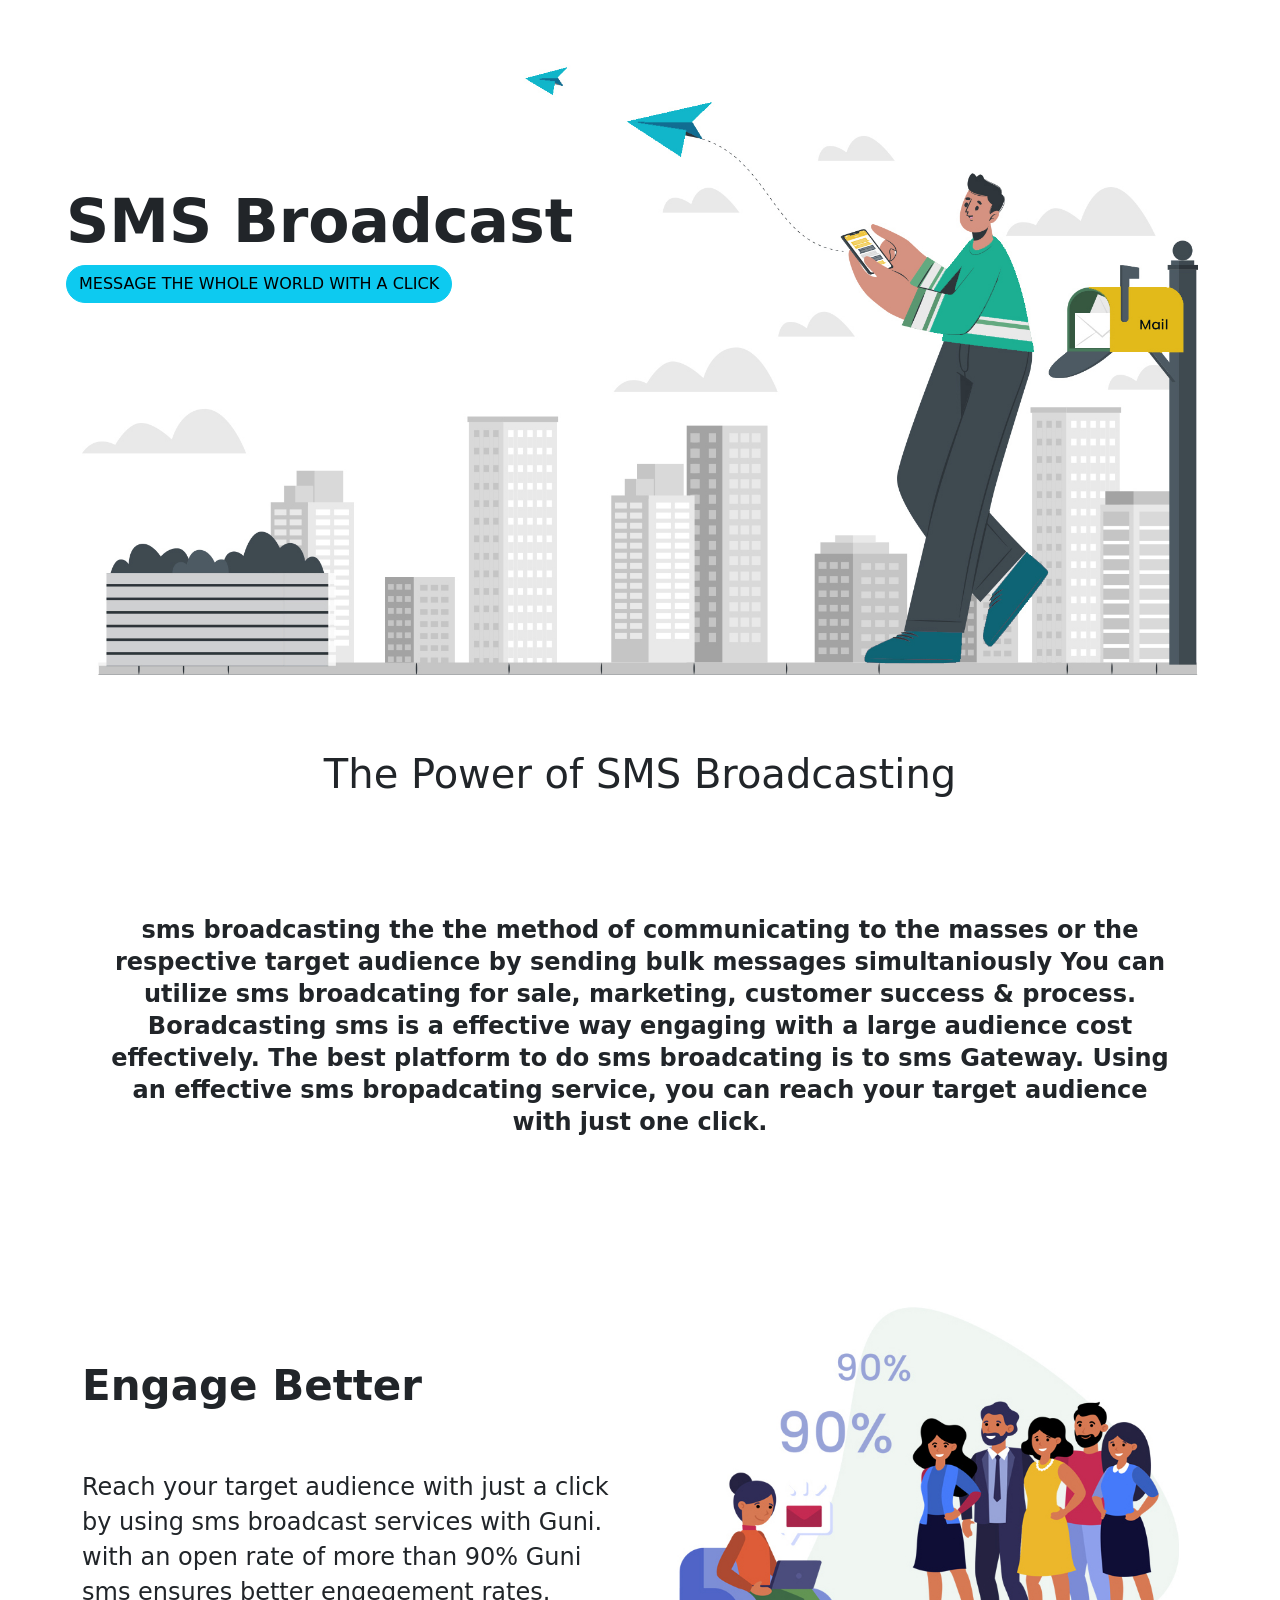
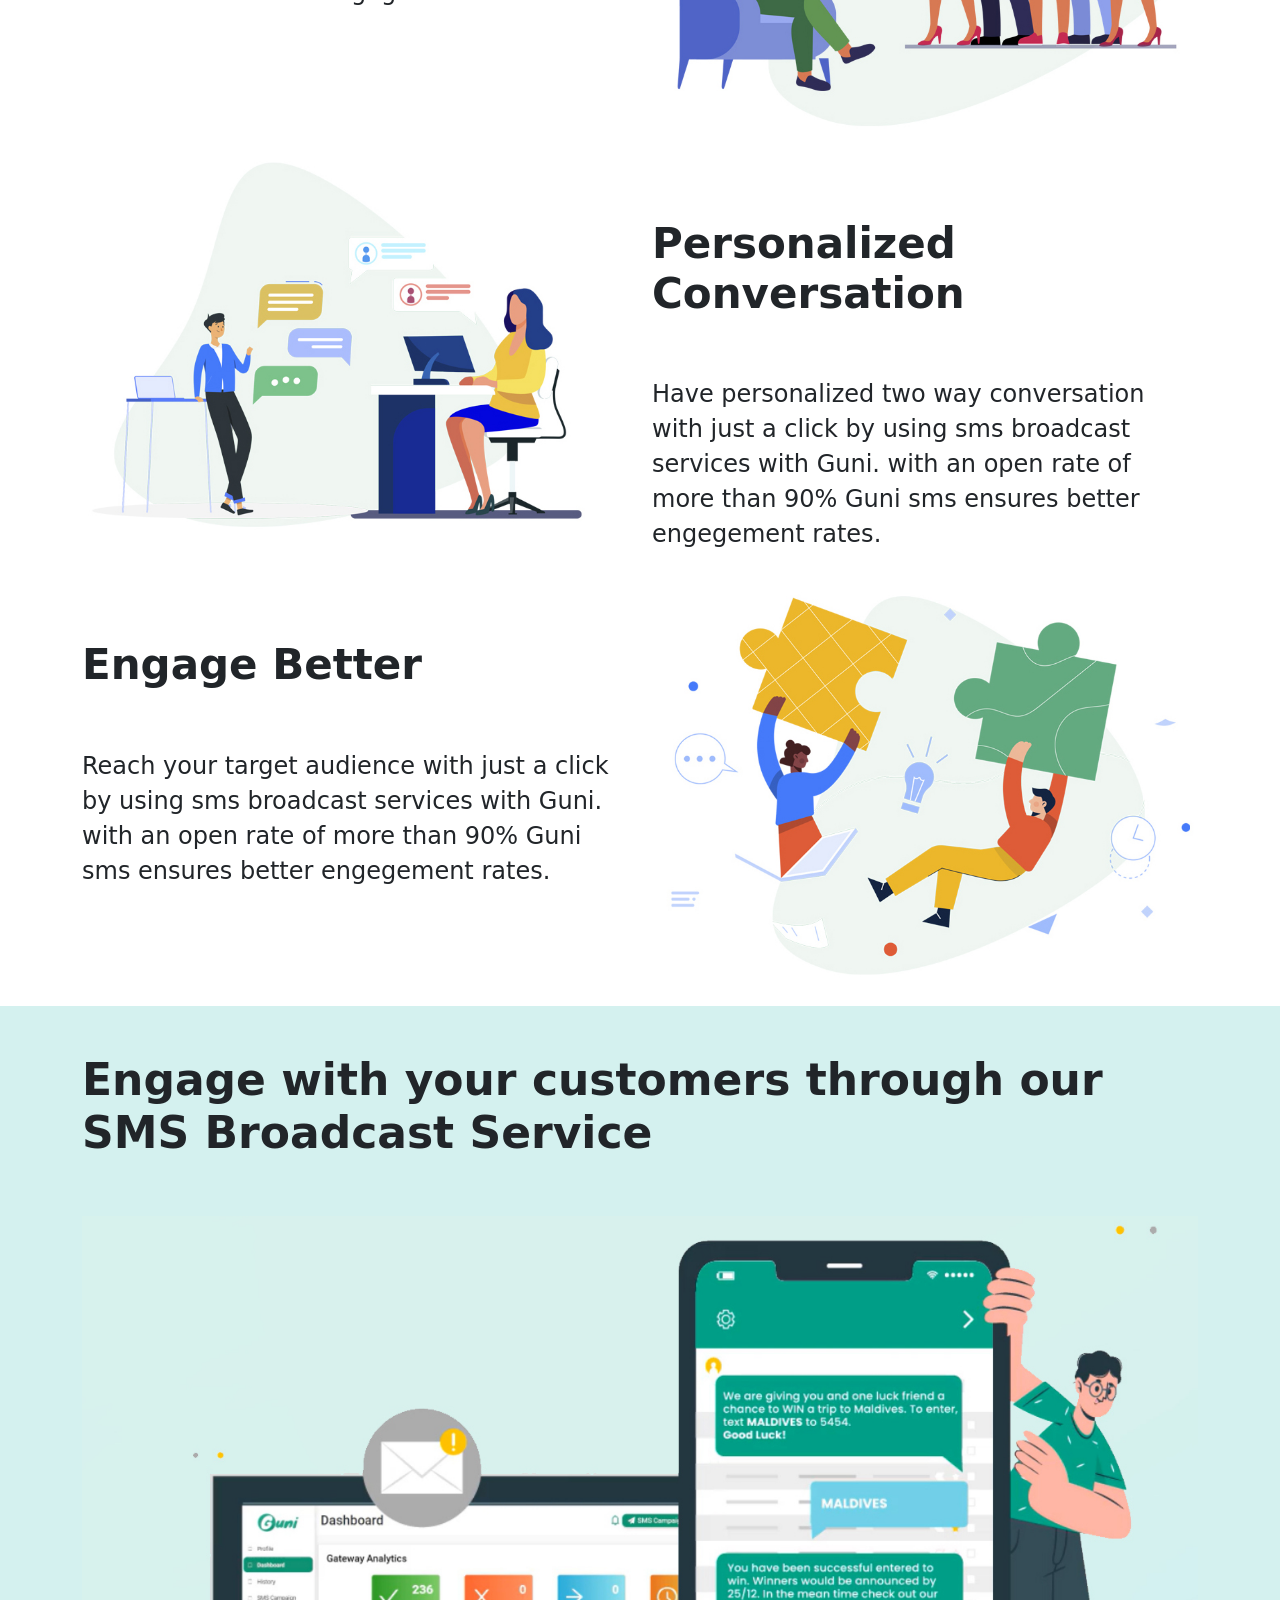
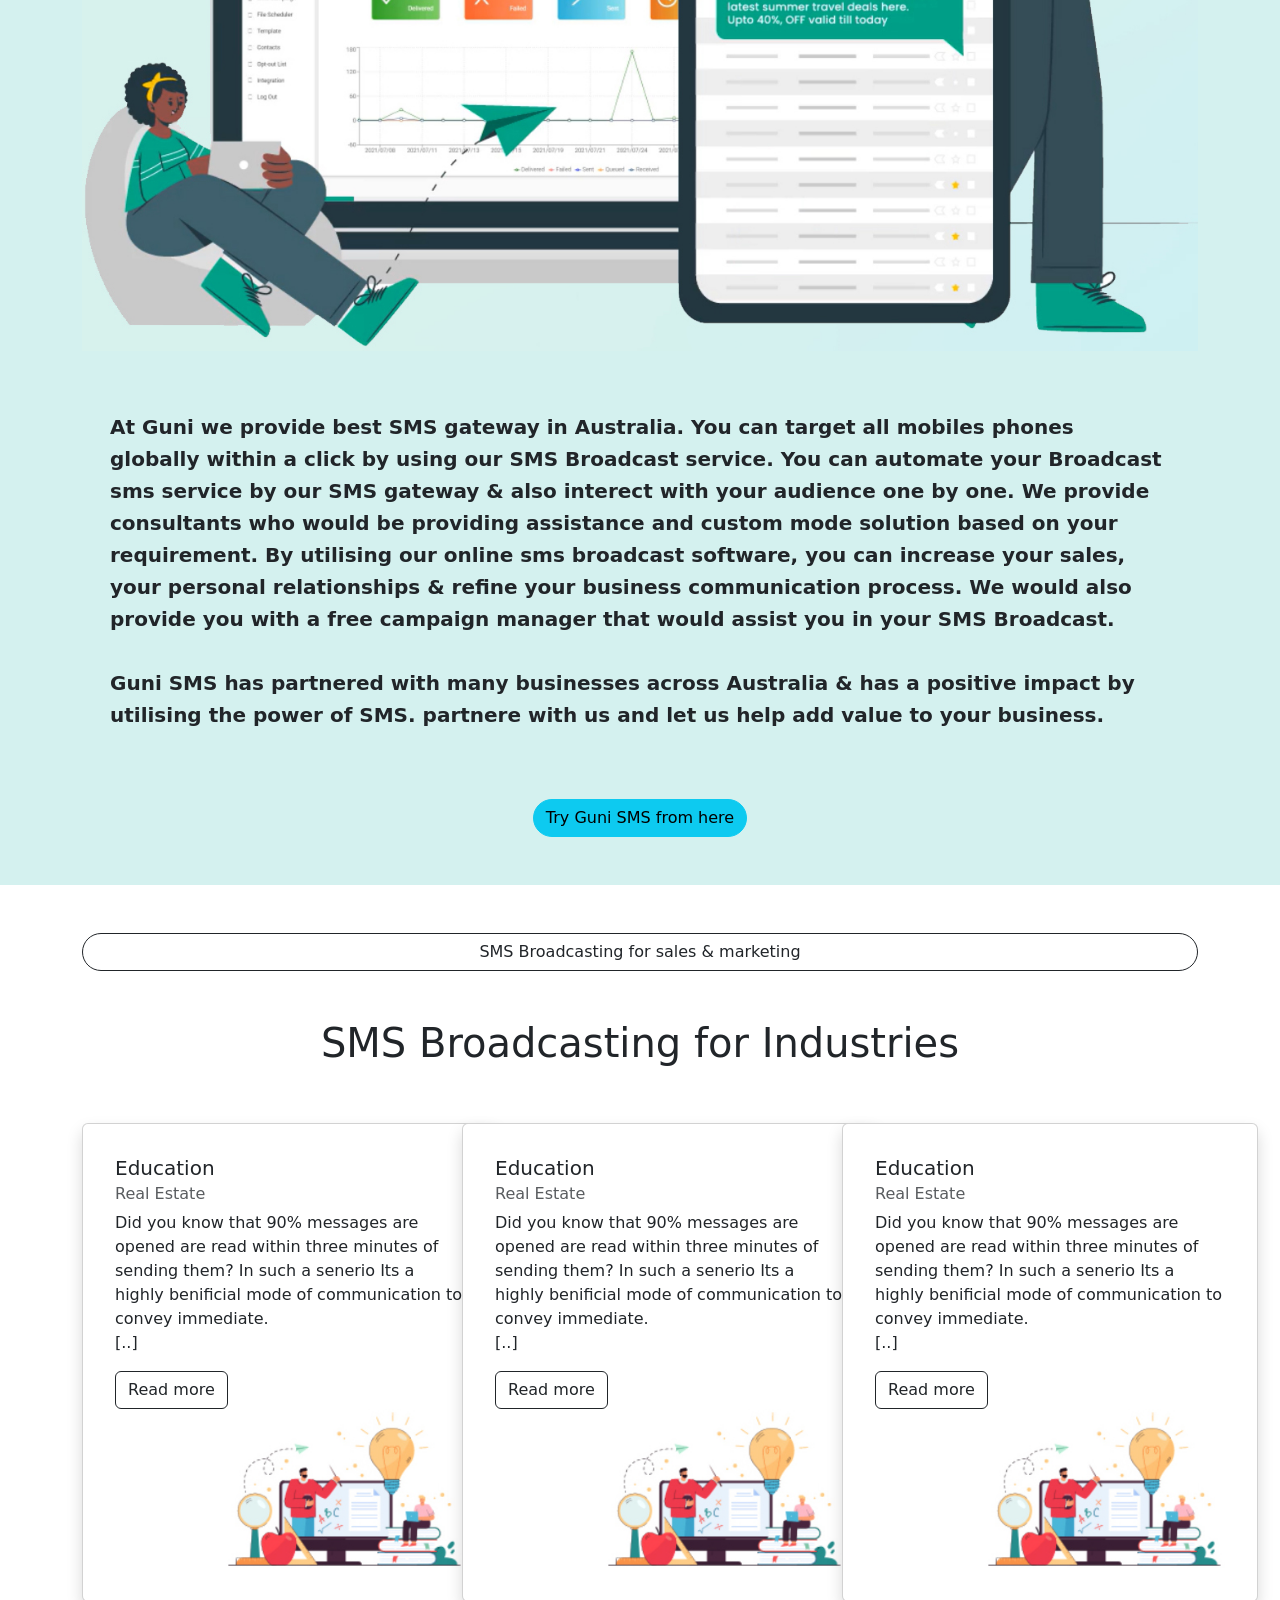
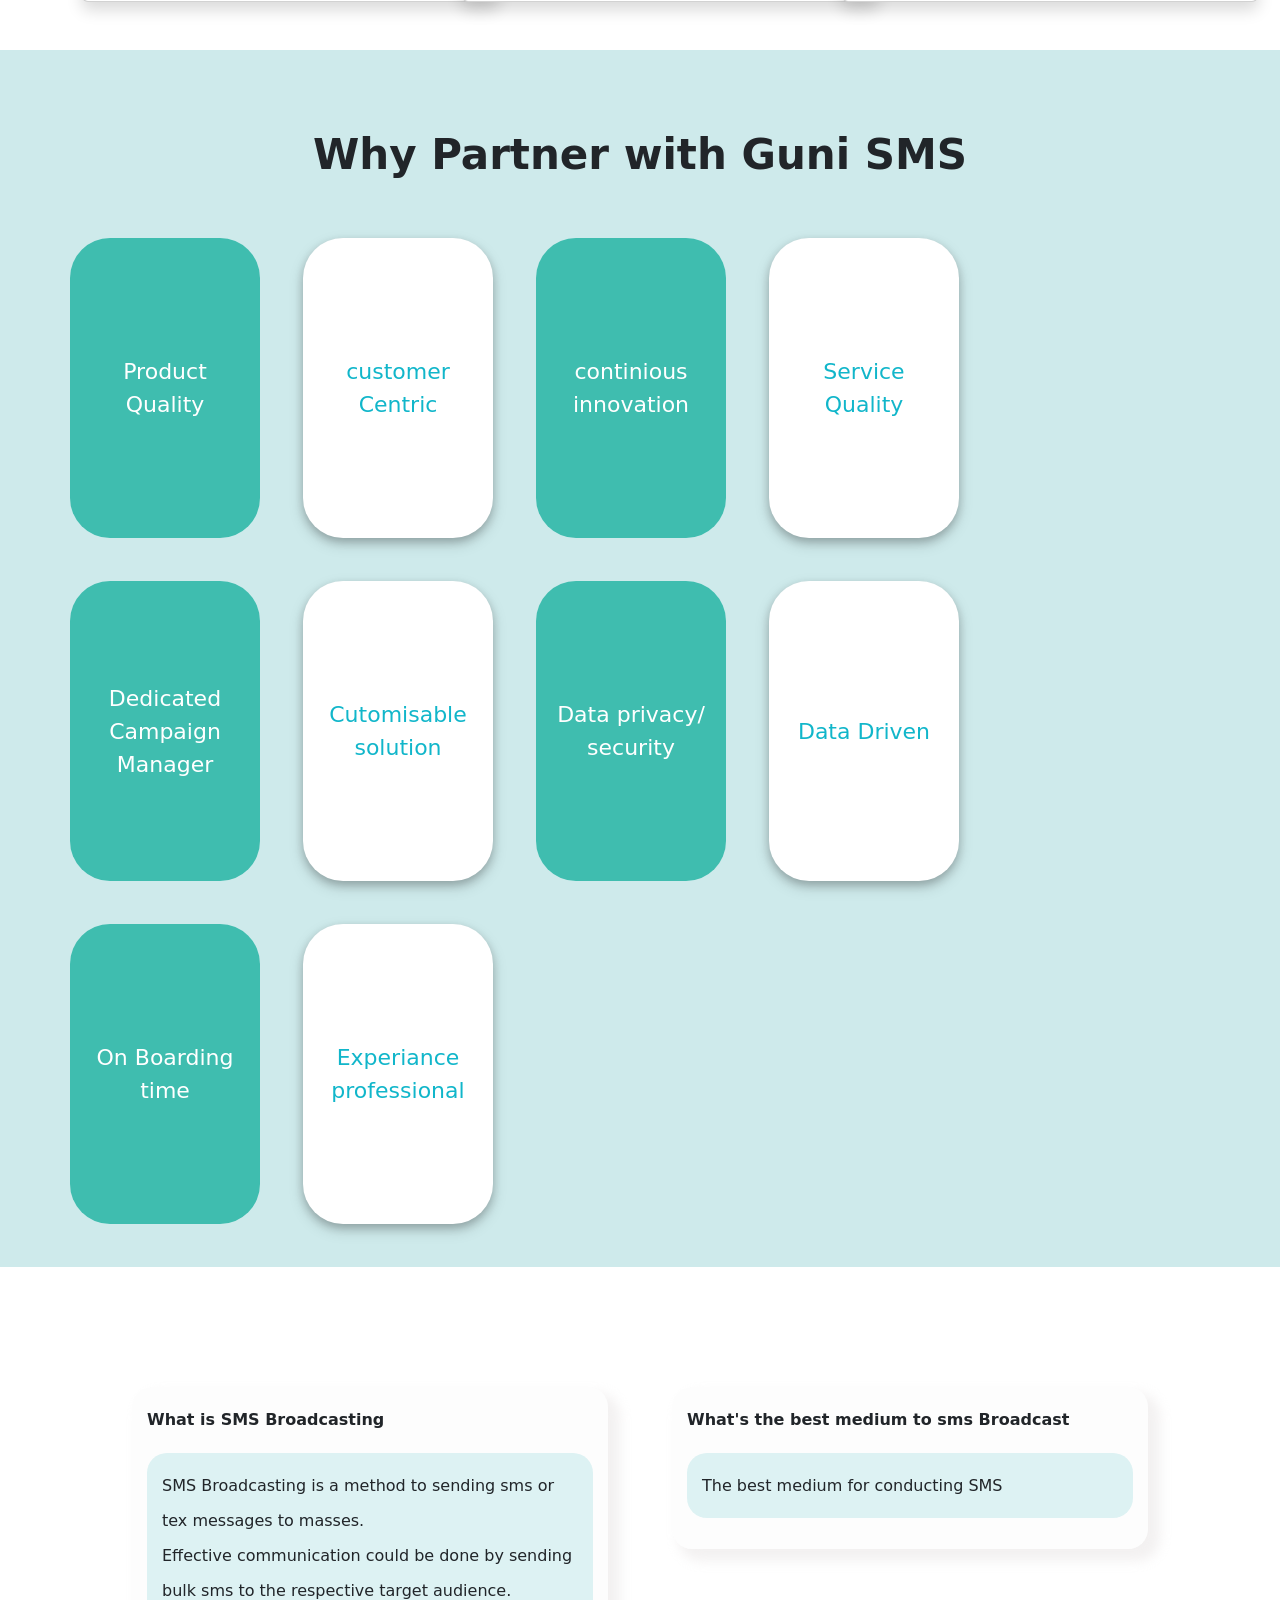
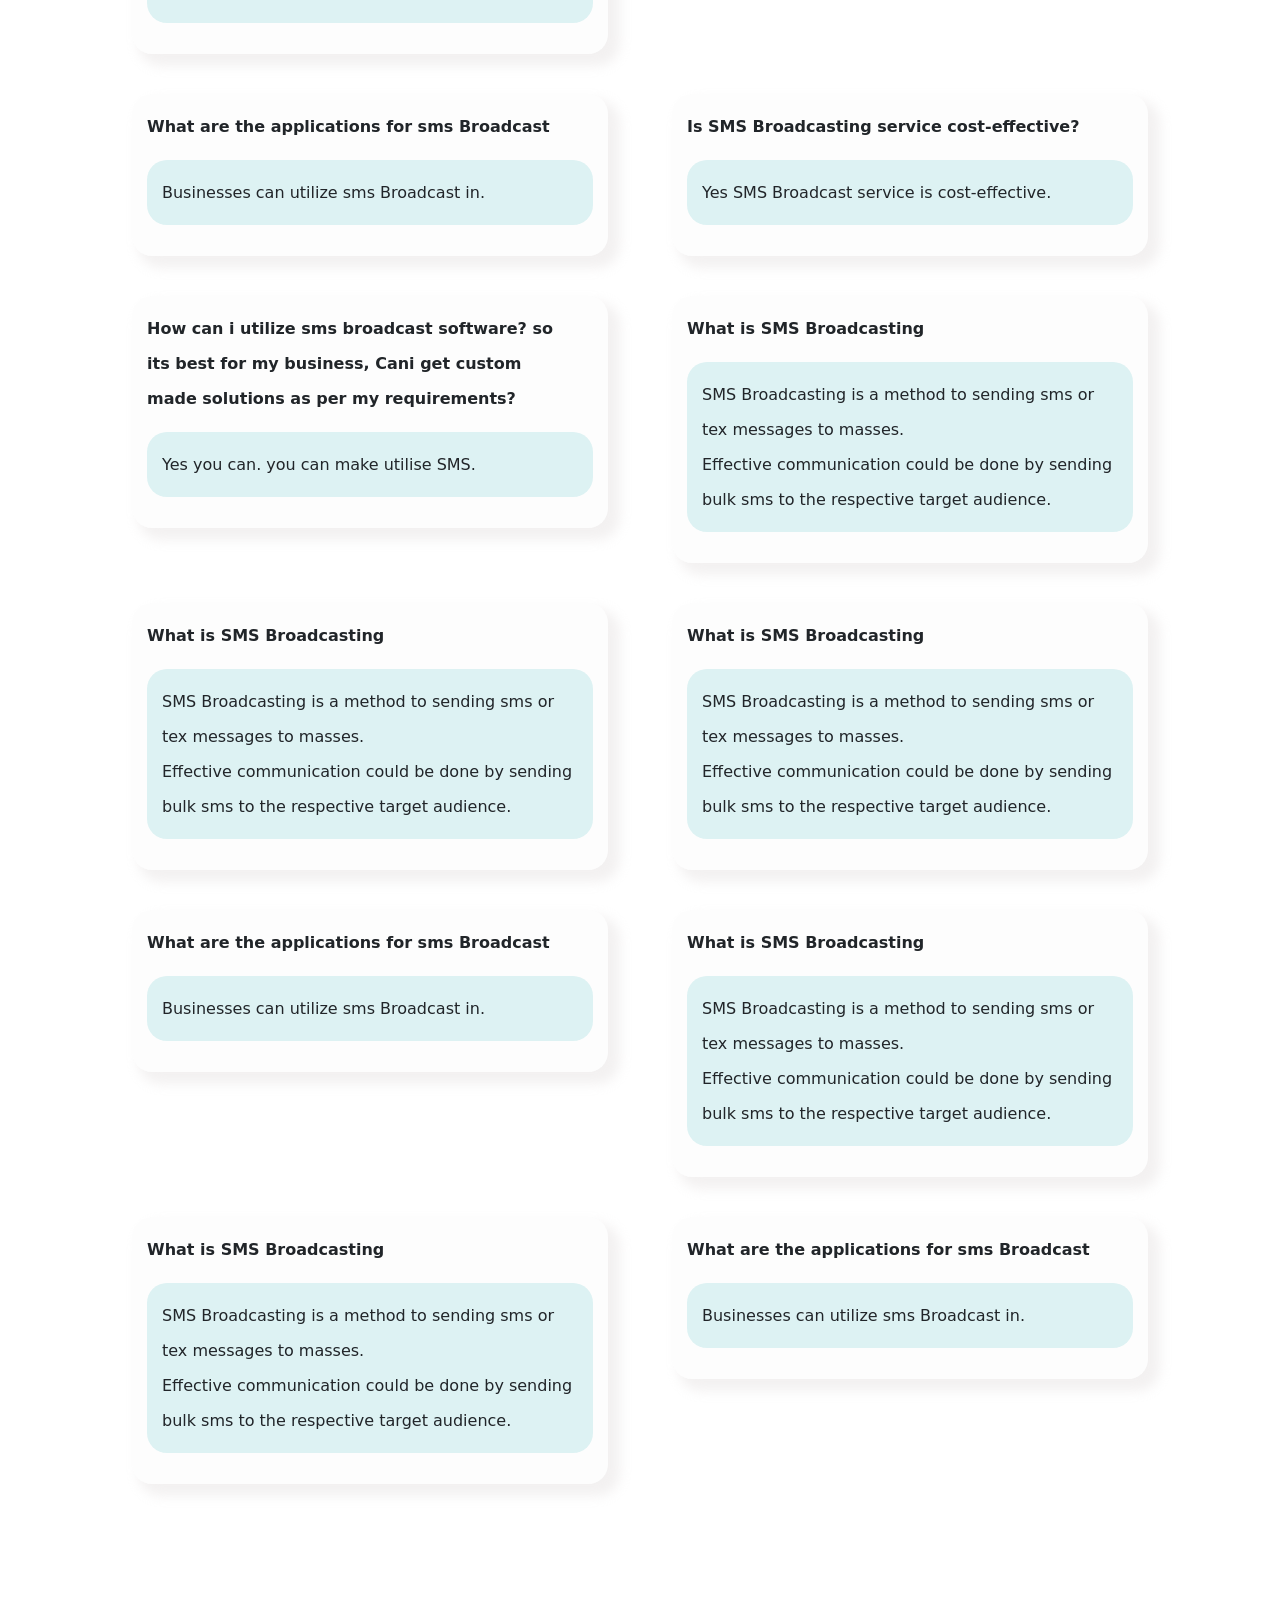
<file: index.html>
<!DOCTYPE html>
<html lang="en">
<head>
    <meta charset="UTF-8">
    <meta http-equiv="X-UA-Compatible" content="IE=edge">
    <meta name="viewport" content="width=device-width, initial-scale=1.0">
    <link rel="stylesheet" href="./style.css">
    <link href="https://cdn.jsdelivr.net/npm/bootstrap@5.1.1/dist/css/bootstrap.min.css" rel="stylesheet" integrity="sha384-F3w7mX95PdgyTmZZMECAngseQB83DfGTowi0iMjiWaeVhAn4FJkqJByhZMI3AhiU" crossorigin="anonymous">
    <link href="https://file.myfontastic.com/vGHvysHjp4X9TstECKcrHS/icons.css" rel="stylesheet">
    <title>SMS</title>
</head>

<body>
    <section class="banner">
        <div class="container">
            <div class="row">
                    <div class="col-12">
                        <img class="img-fluid" src="./banner.jpg" alt="">
                        <div class="banner-text">
                        <h1 class="banner-heading">SMS Broadcast</h1>
                        <button class="btn rounded-pill btn-info banner-button">MESSAGE THE WHOLE WORLD WITH A CLICK</button>
                        </div>
                    </div>
                </div>
            </div>
        </div>
    </section>

    <section class="broadcasting text-center">
        <div class="container">
            <div class="row">
                <div class="col-12">
                    <h1 class="pb-5">The Power of SMS Broadcasting</h1>
                </div>
                <div class="col-12">

                    <h4 class="broadcast-text">sms broadcasting the the method of communicating to the masses or the respective target audience by sending bulk messages simultaniously
                        You can utilize sms broadcating for sale, marketing, customer success & process. Boradcasting sms is a effective way engaging with a large 
                        audience cost effectively. The best platform to do sms broadcating is to sms Gateway. Using an effective sms bropadcating service, you can
                        reach your target audience with just one click.

                    </h4>
                </div>
            </div>
        </div>
    </section>

    <section class="engage">
        <div class="container">
            <div class="row">
                <div class="col-xs-12 col-sm-12 col-md-6 col-lg-6">
                    <h2 class="engage-heading">Engage Better</h2>
                    <h4 class="engage-text">Reach your target audience with just a click by using sms broadcast services with Guni. with an
                        open rate of more than 90% Guni sms ensures better engegement rates.
                    </h4>
                </div>
                <div class="col-xs-12 col-sm-12 col-md-6 col-lg-6">
                    <img class="img-fluid" src="./left-side.jpg" alt="">
                </div>
            </div>
        </div>
    </section>


    <section class="conversation">
        <div class="container">
            <div class="row">
                <div class="col-xs-12 col-sm-12 col-md-6 col-lg-6">
                    <img class="img-fluid" src="./right-side.jpg" alt="">
                </div>
                <div class="col-xs-12 col-sm-12 col-md-6 col-lg-6">
                    <h2 class="conversation-heading">Personalized Conversation</h2>
                    <h4 class="conversation-text">Have personalized two way conversation with just a click by using sms broadcast services with Guni. with an
                        open rate of more than 90% Guni sms ensures better engegement rates.
                    </h4>
                </div>
            </div>
        </div>
    </section>

    <section class="relationship">
        <div class="container">
            <div class="row">
                <div class="col-xs-12 col-sm-12 col-md-6 col-lg-6">
                    <h2 class="relationship-heading">Engage Better</h2>
                    <h4 class="relationship-text">Reach your target audience with just a click by using sms broadcast services with Guni. with an
                        open rate of more than 90% Guni sms ensures better engegement rates.
                    </h4>
                </div>
                <div class="col-xs-12 col-sm-12 col-md-6 col-lg-6">
                    <img class="img-fluid" src="./bottom-right.jpg" alt="">
                </div>
            </div>
        </div>
    </section>

    <section class="broadcast-service">
        <div class="container">
            <div class="row">
                <div class="col-12">
                    <h1 class="pt-5 pb-5 broadcast-title">Engage with your customers through our SMS Broadcast Service</h1>
                </div>
                <div class="col-12">
                    <img class="img-fluid" src="./broadcast.jpg" alt="">
                </div>
                <div class="col-12">
                    <h5 class="text-left broadcast-text">At Guni we provide best SMS gateway in Australia. You can target all mobiles phones globally within a click 
                        by using our SMS Broadcast service.
                        You can automate your Broadcast sms service by our SMS gateway & also interect with your audience one by one. We
                        provide consultants who would be providing assistance and custom mode solution based on your requirement.
                        By utilising our online sms broadcast software, you can increase your sales, your personal relationships &
                        refine your business communication process. We would also provide you with a free campaign manager that would assist you
                        in your SMS Broadcast. <br> <br>
                        Guni SMS has partnered with many businesses across Australia & has a positive impact by utilising the power of SMS. partnere
                        with us and let us help add value to your business. 
                    </h5>
                </div>
                <div class="col-12 text-center">
                    <button class="btn rounded-pill btn-info mb-5">Try Guni SMS from here</button>
                </div>
            </div>
        </div>
    </section>

    <section class="card-section text-center">
        <div class="container">
            <div class="row">
                <div class="col-12 text-center">
                    <div class="d-grid gap-2 pt-5 pb-5">
                        <button class="btn btn-outline-dark rounded-pill" type="button">SMS Broadcasting for sales & marketing</button>
                      </div>
                </div>
                <div class="col-12 text-center">
                    <h1 class="pb-5">SMS Broadcasting for Industries</h1>
                </div>
            </div>


            <div class="row">
                <div class="col-xs-12 col-sm-12 col-md-6 col-lg-4">
                    <div class="card shadow p-3 mb-5 bg-body" style="width: 26rem;">
                        <div class="card-body text-sm-start">
                          <h5 class="card-title">Education</h5>
                          <h6 class="card-subtitle mb-2 text-muted">Real Estate</h6>
                          <p class="card-text">Did you know that 90% messages are opened are read within three minutes of sending them? In such a senerio Its a highly benificial mode of communication to convey immediate. <br> [..] </p>
                          <button class="btn btn-outline-dark">Read more</button>
                          <img class="img-fluid card-image" src="./icon-1.jpg" alt="">
                        </div>
                      </div>
                </div>

                <div class="col-xs-12 col-sm-12 col-md-6 col-lg-4">
                    <div class="card shadow p-3 mb-5 bg-body" style="width: 26rem;">
                        <div class="card-body text-sm-start">
                          <h5 class="card-title">Education</h5>
                          <h6 class="card-subtitle mb-2 text-muted">Real Estate</h6>
                          <p class="card-text">Did you know that 90% messages are opened are read within three minutes of sending them? In such a senerio Its a highly benificial mode of communication to convey immediate. <br> [..] </p>
                          <button class="btn btn-outline-dark">Read more</button>
                          <img class="img-fluid card-image" src="./icon-1.jpg" alt="">
                        </div>
                      </div>
                </div>

                <div class="col-xs-12 col-sm-12 col-md-6 col-lg-4">
                    <div class="card shadow p-3 mb-5 bg-body" style="width: 26rem;">
                        <div class="card-body text-sm-start">
                          <h5 class="card-title">Education</h5>
                          <h6 class="card-subtitle mb-2 text-muted">Real Estate</h6>
                          <p class="card-text">Did you know that 90% messages are opened are read within three minutes of sending them? In such a senerio Its a highly benificial mode of communication to convey immediate. <br> [..] </p>
                          <button class="btn btn-outline-dark">Read more</button>
                          <img class="img-fluid card-image" src="./icon-1.jpg" alt="">
                        </div>
                      </div>
                </div>







            </div>
                




            
        </div>
    </section>




    <section class="partners text-center">
        <div class="container">
            <div class="row">
                <div class="col-12"> <h1 class="conversation-heading">Why Partner with Guni SMS</h1> </div>
            </div>
            <div class="row text-center cards-alignment">
                <div class="col-xs-6 col-sm-6 col-md-4 col-lg-2 green medium-cards">Product Quality</div>
                <div class="col-xs-6 col-sm-6 col-md-4 col-lg-2 white medium-cards">customer Centric</div>
                <div class="col-xs-6 col-sm-6 col-md-4 col-lg-2 green medium-cards">continious innovation</div>
                <div class="col-xs-6 col-sm-6 col-md-4 col-lg-2 white medium-cards">Service Quality</div>
                <div class="col-xs-6 col-sm-6 col-md-4 col-lg-2 green medium-cards">Dedicated Campaign Manager</div>
                <div class="col-xs-6 col-sm-6 col-md-4 col-lg-2 white medium-cards">Cutomisable solution</div>
                <div class="col-xs-6 col-sm-6 col-md-4 col-lg-2 green medium-cards">Data privacy/ security</div>
                <div class="col-xs-6 col-sm-6 col-md-4 col-lg-2 white medium-cards">Data Driven</div>
                <div class="col-xs-6 col-sm-6 col-md-4 col-lg-2 green medium-cards">On Boarding time</div>
                <div class="col-xs-6 col-sm-6 col-md-4 col-lg-2 white medium-cards">Experiance professional</div>
            </div>
        </div>
    </section>

    <section class="faq">
        <div class="container">
            <div class="row">
                <div class="col-xs-12 col-sm-12 col-md-6 col-lg-6">
                    <div class="faq-card">
                        <div class="row">
                        <div class="col-12"><p class="gray-background">What is SMS Broadcasting<i class="icon-chevron"></i></p></div>
                        <div class="col-12"><p class="color-background">SMS Broadcasting is a method to sending sms or tex messages to masses. <br> 
                        Effective communication could be done by sending bulk sms to the respective target audience.</p></div>
                        </div>
                    </div>
                </div>

                <div class="col-xs-12 col-sm-12 col-md-6 col-lg-6">
                    <div class="faq-card">
                        <div class="row">
                        <div class="col-12"><p class="gray-background">What's the best medium to sms Broadcast<i class="icon-chevron"></i></p></div>
                        <div class="col-12"><p class="color-background">The best medium for conducting SMS</p></div>
                        </div>
                    </div>
                </div>

                <div class="col-xs-12 col-sm-12 col-md-6 col-lg-6">
                    <div class="faq-card">
                        <div class="row">
                        <div class="col-12"><p class="gray-background">What are the applications for sms Broadcast<i class="icon-chevron"></i></p></div>
                        <div class="col-12"><p class="color-background">Businesses can utilize sms Broadcast in.</p></div>
                        </div>
                    </div>
                </div>

                <div class="col-xs-12 col-sm-12 col-md-6 col-lg-6">
                    <div class="faq-card">
                        <div class="row">
                        <div class="col-12"><p class="gray-background">Is SMS Broadcasting service cost-effective?<i class="icon-chevron"></i></p></div>
                        <div class="col-12"><p class="color-background">Yes SMS Broadcast service is cost-effective.</p></div>
                        </div>
                    </div>
                </div>

                <div class="col-xs-12 col-sm-12 col-md-6 col-lg-6">
                    <div class="faq-card">
                        <div class="row">
                        <div class="col-12"><p class="gray-background">How can i utilize sms broadcast software? so its best for my business, Cani get custom made solutions as per my requirements?<i class="icon-chevron"></i></p></div>
                        <div class="col-12"><p class="color-background">Yes you can. you can make utilise SMS.</p></div>
                        </div>
                    </div>
                </div>

                <div class="col-xs-12 col-sm-12 col-md-6 col-lg-6">
                    <div class="faq-card">
                        <div class="row">
                        <div class="col-12"><p class="gray-background">What is SMS Broadcasting<i class="icon-chevron"></i></p></div>
                        <div class="col-12"><p class="color-background">SMS Broadcasting is a method to sending sms or tex messages to masses. <br> 
                        Effective communication could be done by sending bulk sms to the respective target audience.</p></div>
                        </div>
                    </div>
                </div>

                <div class="col-xs-12 col-sm-12 col-md-6 col-lg-6">
                    <div class="faq-card">
                        <div class="row">
                        <div class="col-12"><p class="gray-background">What is SMS Broadcasting<i class="icon-chevron"></i></p></div>
                        <div class="col-12"><p class="color-background">SMS Broadcasting is a method to sending sms or tex messages to masses. <br> 
                        Effective communication could be done by sending bulk sms to the respective target audience.</p></div>
                        </div>
                    </div>
                </div>

                <div class="col-xs-12 col-sm-12 col-md-6 col-lg-6">
                    <div class="faq-card">
                        <div class="row">
                        <div class="col-12"><p class="gray-background">What is SMS Broadcasting<i class="icon-chevron"></i></p></div>
                        <div class="col-12"><p class="color-background">SMS Broadcasting is a method to sending sms or tex messages to masses. <br> 
                        Effective communication could be done by sending bulk sms to the respective target audience.</p></div>
                        </div>
                    </div>
                </div>

                <div class="col-xs-12 col-sm-12 col-md-6 col-lg-6">
                    <div class="faq-card">
                        <div class="row">
                        <div class="col-12"><p class="gray-background">What are the applications for sms Broadcast<i class="icon-chevron"></i></p></div>
                        <div class="col-12"><p class="color-background">Businesses can utilize sms Broadcast in.</p></div>
                        </div>
                    </div>
                </div>

                <div class="col-xs-12 col-sm-12 col-md-6 col-lg-6">
                    <div class="faq-card">
                        <div class="row">
                        <div class="col-12"><p class="gray-background">What is SMS Broadcasting<i class="icon-chevron"></i></p></div>
                        <div class="col-12"><p class="color-background">SMS Broadcasting is a method to sending sms or tex messages to masses. <br> 
                        Effective communication could be done by sending bulk sms to the respective target audience.</p></div>
                        </div>
                    </div>
                </div>

                <div class="col-xs-12 col-sm-12 col-md-6 col-lg-6">
                    <div class="faq-card">
                        <div class="row">
                        <div class="col-12"><p class="gray-background">What is SMS Broadcasting<i class="icon-chevron"></i></p></div>
                        <div class="col-12"><p class="color-background">SMS Broadcasting is a method to sending sms or tex messages to masses. <br> 
                        Effective communication could be done by sending bulk sms to the respective target audience.</p></div>
                        </div>
                    </div>
                </div>

                <div class="col-xs-12 col-sm-12 col-md-6 col-lg-6">
                    <div class="faq-card">
                        <div class="row">
                        <div class="col-12"><p class="gray-background">What are the applications for sms Broadcast<i class="icon-chevron"></i></p></div>
                        <div class="col-12"><p class="color-background">Businesses can utilize sms Broadcast in.</p></div>
                        </div>
                    </div>
                </div>
            </div>
        </div>
    </section>


    










<script src="https://cdn.jsdelivr.net/npm/@popperjs/core@2.9.3/dist/umd/popper.min.js" integrity="sha384-W8fXfP3gkOKtndU4JGtKDvXbO53Wy8SZCQHczT5FMiiqmQfUpWbYdTil/SxwZgAN" crossorigin="anonymous"></script>
<script src="https://cdn.jsdelivr.net/npm/bootstrap@5.1.1/dist/js/bootstrap.min.js" integrity="sha384-skAcpIdS7UcVUC05LJ9Dxay8AXcDYfBJqt1CJ85S/CFujBsIzCIv+l9liuYLaMQ/" crossorigin="anonymous"></script>
</body>
</html>
</file>
<file: style.css>
.banner {
    width: 100%;
    height: 100%;
    position: relative;
}

.banner-text {
    position: absolute;
    bottom: 372px;
    left: 66px;
}

.banner-heading {
    font-size: 60px;
    font-weight: 800;
}

.broadcasting {
    padding: 75px 10px 75px 10px;
}

.engage-heading {
    font-weight: 700;
    font-size: 42px;
    padding: 80px 0 50px 0;
}

.engage-text {
    line-height: 35px;
}

.conversation-heading {
    font-weight: 700;
    font-size: 42px;
    padding: 80px 0 50px 0;
}

.conversation-text {
    line-height: 35px;
}

.relationship-heading {
    font-weight: 700;
    font-size: 42px;
    padding: 80px 0 50px 0;
}

.relationship-text {
    line-height: 35px;
}

.broadcast-service {
    background-color: #d4f1ef;
}

.broadcast-title {
    font-size: 44px;
    font-weight: 900;
}

.broadcast-text {
    line-height: 32px;
    font-weight: 700;
    padding: 60px 28px;
}

button .btn {
    border-radius: 50px;
    background-color: #11b6ca;
}

.col-4 .card {
    border-radius: 30px;
}

.card-image {
    width: 240px !important;
    float: right !important;
}

.partners {
    background-color: #ceeaeb;
}

.medium-cards {
    height: 300px;
    border-radius: 40px;
    margin-right: 43px;
    margin-bottom: 43px;
    display: flex;
    justify-content: center;
    align-items: center;
    font-size: 22px;
}

.green {
    background-color: #3fbdaf;
    color: #fff;
}

.white {
    background-color: #fff;
    width: 250px;
    box-shadow: 0 4px 8px 0 rgba(0, 0, 0, 0.2), 0 6px 15px 0 rgba(0, 0, 0, 0.15);
    text-align: center;
    color: #11b6ca;;
}

.faq {
    padding: 100px;
}

.faq-card {
    border: 1px;
    border-radius: 20px;
    padding: 15px;
    box-shadow: 9px 9px 12px 3px #e4dfdf6e;
    line-height: 35px;
    margin: 20px;
    background-color: #f5f0f02e;
    position: relative;
}

.color-background {
    background-color: #ddf2f3;
    border: 1px;
    border-radius: 20px;
    padding: 15px;
}

.gray-background {
    font-weight: 700;
    padding-right: 20px;
}
i {
    position: absolute;
    left: 547px;
}



////////////////////////////////////////////////////////////////////////////////////////////////////////////////////////
////////////////////////////////////////Media Query For Responsive//////////////////////////////////////////////////////
////////////////////////////////////////////////////////////////////////////////////////////////////////////////////////


/* Large desktops and laptops */
@media (min-width: 1200px ) {
    
}

/* Portrait tablets and medium desktops */
@media (min-width: 992px) and (max-width: 1200px) {

    .banner-text {
        position: absolute;
        bottom: 137px;
        left: 66px;
    }
}

/* Portrait tablets and small desktops */
@media (min-width: 768px) and (max-width: 992px) {

    .banner-text {
        position: absolute;
        bottom: 137px;
        left: 66px;
    }

    i {
        display: none !important;
    }



}

/* Landscape phones and portrait tablets */
@media (min-width: 480px) and (max-width: 768px) {
    
    .banner-text {
        position: absolute;
        bottom: 16px;
        left: 35px;
    }
    .banner-heading {
        font-size: 41px;
        font-weight: 800;
    }

    .partners {
        justify-content: center;
    }

    .medium-cards {
        height: 202px;
        font-size: 14px;
        width: 107px !important;
        justify-content: center;
    }
    .faq {
        padding: 0 !important;
    }

    .cards-alignment {
        justify-content: center;
    }

    i {
        display: none !important;
    }


}

/* Landscape phones and smaller */
@media (max-width: 480px) {

    .banner-text {
        position: absolute;
        bottom: 4px;
        left: 21px;
    }
    .banner-heading {
        font-size: 41px;
        font-weight: 800;
    }
    .banner-button {
        font-size: 14px !important;
        color: #fff !important;
    }

    .broadcast-text {
        font-size: 12px;
        line-height: 14px;
        padding: 0;
    }

    .broadcast-title {
        font-size: 23px;
        font-weight: 900;
        padding-bottom: 0;
    }

    .engage-heading {
        font-size: 42px;
        padding: 0px 0 14px 0;
    }

    .faq {
        padding: 0 !important;
    }

    .card {
        width: 20rem !important;
    }

    .medium-cards {
        height: 202px;
        font-size: 14px;
        width: 107px !important;
        justify-content: center;
    }

    .cards-alignment {
        justify-content: center;
    }

    i {
        display: none !important;
    }

}
</file>
